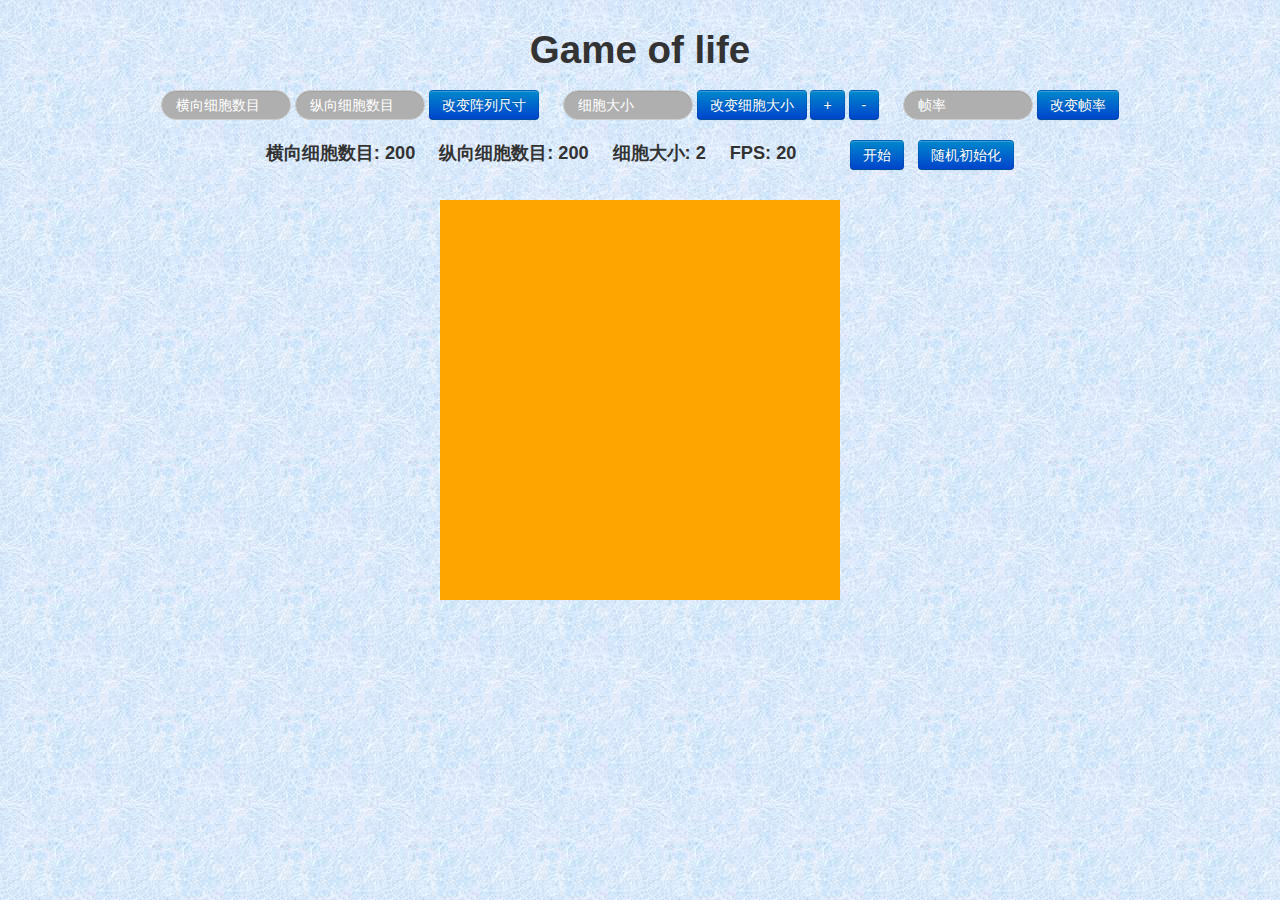
<file: GameOfLife/index.html>
﻿<!DOCTYPE html>

<html lang="en" xmlns="http://www.w3.org/1999/xhtml">
<head>
    <meta charset="utf-8" />
    <title>Game of Life</title>

    <link rel="stylesheet" type="text/css" href="bootstrap.min.css" />
    <link rel="stylesheet" type="text/css" href="bootstrap-responsive.min.css" />
    <link rel="stylesheet" type="text/css" href="myDefine.css" />
    <script type="text/javascript" src="Core.js"></script>
    <script type="text/javascript" src="Show.js"></script>
</head>
<body style="background-image:url(bg.jpg)" onload="init()">
    <h1 style="text-align: center; margin-top: 30px">Game of life</h1>
    <div style="text-align: center; margin:20px">
        <input type="text" id="length" class="search-query span2 inputText" placeholder="横向细胞数目" onblur ="inputLost('length');" onfocus ="inputFocus('length');"/>
        <input type="text" id="width" class="search-query span2 inputText" placeholder="纵向细胞数目" onblur ="inputLost('width');" onfocus ="inputFocus('width');"/>
        <input type="submit" id="modify_arraySize" value="改变阵列尺寸" class="btn btn-primary" style="margin-right:20px" onclick="modify_arraySize();" />
        <input type="text" id="size" class="search-query span2 inputText" placeholder="细胞大小" onblur ="inputLost('size');" onfocus ="inputFocus('size');"/>
        <input type="submit" id="modify_cellSize" value="改变细胞大小" class="btn btn-primary" style="margin-right:0px" onclick="modify_cellSize();" />
        <input type="submit" id="plus_cellSize" value="+" class="btn btn-primary" style="margin-right:0px" onclick="justify_cellSize(1);" />
        <input type="submit" id="minus_cellSize" value="-" class="btn btn-primary" style="margin-right:20px" onclick="justify_cellSize(-1);" />
        <input type="text" id="fps" class="search-query span2 inputText" placeholder="帧率" onblur ="inputLost('fps');" onfocus ="inputFocus('fps');"/>
        <input type="submit" id="modify_fps" value="改变帧率" class="btn btn-primary" onclick="modify_fps();" />
    </div>
    <div style="text-align: center">
        <span style="font-weight:bold; font-size: 1.3em; margin-right: 20px">横向细胞数目: <span id="showLen">200</span></span>
        <span style="font-weight:bold; font-size: 1.3em; margin-right: 20px">纵向细胞数目: <span id="showWid">200</span></span>
        <span style="font-weight:bold; font-size: 1.3em; margin-right: 20px">细胞大小: <span id="showSize">2</span></span>
        <span style="font-weight:bold; font-size: 1.3em; margin-right: 50px">FPS: <span id="showFPS">20</span></span>
        <input type="submit" id="start_pause" value="开始" class="btn btn-primary" style="margin-right:10px" onclick="start_pause();" />
        <input type="submit" id="random" value="随机初始化" class="btn btn-primary" onclick="random();" />
    </div>
    <div style="text-align: center; margin:30px">
    <canvas width="200" height="200" id="MyCanvas" style="width:400px; height:400px"></canvas>
    </div>
</body>
</html>
</file>
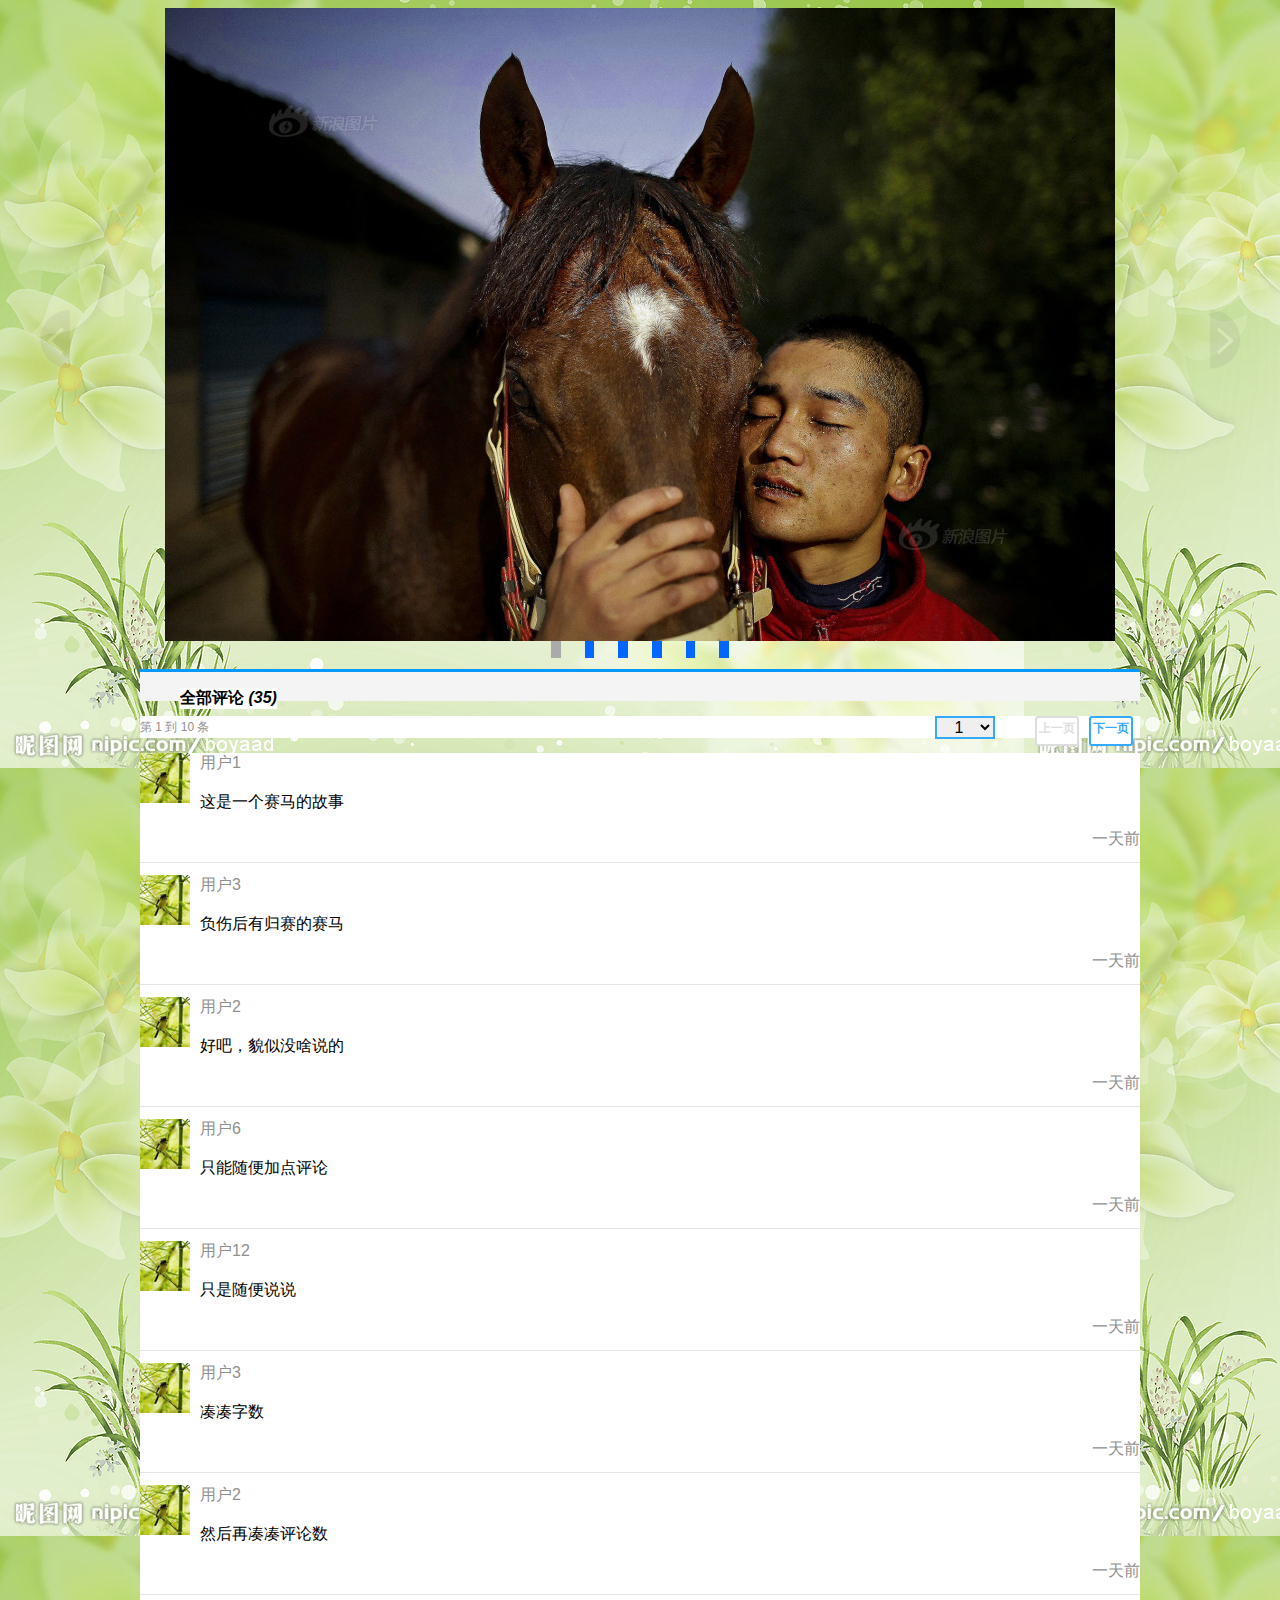
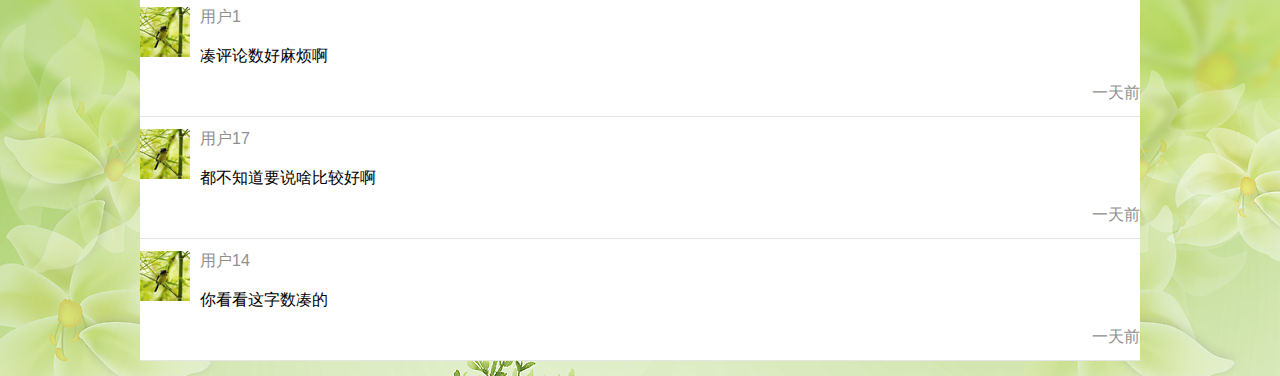
<file: hw4/index.html>
<!DOCTYPE html PUBLIC "-//W3C//DTD XHTML 1.0 Transitional//EN" "http://www.w3.org/TR/xhtml1/DTD/xhtml1-transitional.dtd">
<html xmlns="http://www.w3.org/1999/xhtml">
<head>
<meta http-equiv="Content-Type" content="text/html; charset=utf-8" />
<title>轮播图片</title>
<script type="text/javascript" src="http://code.jquery.com/jquery-2.1.1.js"></script>
<script type="text/javascript" src="page.js"></script>
<link rel="stylesheet" type="text/css" href="style.css">
</head>

<body background="img/background.jpg">
	<div align="center" style="position:relative; display:block">
    	<div id="nextImg" title="下一页" class="nextImgArea" onclick="clickToNext(window.i)">
        	<img src="img/rightArrow.png" style="position:absolute; top:50%; right:30px"/>
        </div>
        <div id="preImg" title="上一页" class="preImgArea" onclick="clickToPre(window.i)">
        	<img src="img/leftArrow.png" style="position:absolute; top:50%; left:30px"/>
        </div>
        <div id = "imgArea">
        	<div id="imgInfo" class="imgInfoArea">
            	骑师和他的队友
            </div>
            <div id="ShowImg">
    			<img id="showImg" src="img/img1.jpg" title="骑师和他的队友" />
            </div>
        </div>
        <div>
        	<span class="pictureChange" id="pictureID0" onclick="clickToImgN(0)">■</span>
            <span id="pictureID1" class="pictureChange" onclick="clickToImgN(1)">■</span>
            <span class="pictureChange" onclick="clickToImgN(2)" id="pictureID2">■</span>
            <span class="pictureChange" onclick="clickToImgN(3)" id="pictureID3">■</span>
            <span class="pictureChange" onclick="clickToImgN(4)" id="pictureID4">■</span>
            <span class="pictureChange" onclick="clickToImgN(5)" id="pictureID5">■</span>
        </div>
    </div>
    
    <div style="height:10px"></div>
    
    <div>
    
    <div align="center">
    <div class="tabTitle">
    	<div class="tabs">
        	<ul>
            	<li class="titleStyle">
                	全部评论
                    <em id="commentNum">(35)</em>
                </li>
            </ul>
    	</div>
    </div>
    </div>
    
    <div align="center">
    <div class="pager" id="pageBar" style="background-color:#fff;">
    	<div class="range">
        	第
            <span id="rangeStart">1</span>
            到
            <span id="rangeEnd">10</span>
            条
        </div>
        <ul class="turn">
        	<li title="上一页" class="ulPre" id="bnPre">
            	<a onclick="PreCommentPage()">上一页</a>
            </li>
            <li title="下一页" class="ulNext" id="bnNext">
            	<a onclick="NextCommentPage()">下一页</a>
            </li>
        </ul>
        <select id="goToPage" class="pages" onchange="GoToPage()">
        	<option value="1">1</option>
            <option value="2">2</option>
            <option value="3">3</option>
            <option value="4">4</option>
        </select>
    </div>
    </div>
    
    <div align="center">
    <div class="commentBox" id="CommentBox">
    	<div class="comment">
        	<div class="storey">
            	<div class="userPhoto">
            		<img src="img/logo.jpg">
                </div>
                <div class="userName" align="left">
                	用户1
                </div>
                <div class="content">
                	<div class="commentContent" align="left">
                    	<p>这是一个赛马的故事</p>
                    </div>
                    <div class="otherInfo" align="right">
                    	一天前
                    </div>
                </div>
            </div>
        </div>
        
        <div class="comment">
        	<div class="storey">
            	<div class="userPhoto">
                	<img src="img/logo.jpg">
                </div>
                <div class="userName" align="left">
                	用户3
                </div>
                <div class="content">
                	<div class="commentContent" align="left">
                    	<p>负伤后有归赛的赛马</p>
                    </div>
                    <div class="otherInfo" align="right">
                    	一天前
                    </div>
                </div>
            </div>
        </div>
        
        <div class="comment">
        	<div class="storey">
            	<div class="userPhoto">
                	<img src="img/logo.jpg">
                </div>
                <div class="userName" align="left">
                	用户2
                </div>
                <div class="content">
                	<div class="commentContent" align="left">
                    	<p>好吧，貌似没啥说的</p>
                    </div>
                    <div class="otherInfo" align="right">
                    	一天前
                    </div>
                </div>
            </div>
        </div>
        
        <div class="comment">
        	<div class="storey">
            	<div class="userPhoto">
                	<img src="img/logo.jpg">
                </div>
                <div class="userName" align="left">
                	用户6
                </div>
                <div class="content">
                	<div class="commentContent" align="left">
                    	<p>只能随便加点评论</p>
                    </div>
                    <div class="otherInfo" align="right">
                    	一天前
                    </div>
                </div>
            </div>
        </div>
        
        <div class="comment">
        	<div class="storey">
            	<div class="userPhoto">
                	<img src="img/logo.jpg">
                </div>
                <div class="userName" align="left">
                	用户12
                </div>
                <div class="content">
                	<div class="commentContent" align="left">
                    	<p>只是随便说说</p>
                    </div>
                    <div class="otherInfo" align="right">
                    	一天前
                    </div>
                </div>
            </div>
        </div>
        
        <div class="comment">
        	<div class="storey">
            	<div class="userPhoto">
                	<img src="img/logo.jpg">
                </div>
                <div class="userName" align="left">
                	用户3
                </div>
                <div class="content">
                	<div class="commentContent" align="left">
                    	<p>凑凑字数</p>
                    </div>
                    <div class="otherInfo" align="right">
                    	一天前
                    </div>
                </div>
            </div>
        </div>
        
        <div class="comment">
        	<div class="storey">
            	<div class="userPhoto">
                	<img src="img/logo.jpg">
                </div>
                <div class="userName" align="left">
                	用户2
                </div>
                <div class="content">
                	<div class="commentContent" align="left">
                    	<p>然后再凑凑评论数</p>
                    </div>
                    <div class="otherInfo" align="right">
                    	一天前
                    </div>
                </div>
            </div>
        </div>
        
        <div class="comment">
        	<div class="storey">
            	<div class="userPhoto">
                	<img src="img/logo.jpg">
                </div>
                <div class="userName" align="left">
                	用户1
                </div>
                <div class="content">
                	<div class="commentContent" align="left">
                    	<p>凑评论数好麻烦啊</p>
                    </div>
                    <div class="otherInfo" align="right">
                    	一天前
                    </div>
                </div>
            </div>
        </div>
        
        <div class="comment">
        	<div class="storey">
            	<div class="userPhoto">
                	<img src="img/logo.jpg">
                </div>
                <div class="userName" align="left">
                	用户17
                </div>
                <div class="content">
                	<div class="commentContent" align="left">
                    	<p>都不知道要说啥比较好啊</p>
                    </div>
                    <div class="otherInfo" align="right">
                    	一天前
                    </div>
                </div>
            </div>
        </div>
        
        <div class="comment">
        	<div class="storey">
            	<div class="userPhoto">
                	<img src="img/logo.jpg">
                </div>
                <div class="userName" align="left">
                	用户14
                </div>
                <div class="content">
                	<div class="commentContent" align="left">
                    	<p>你看看这字数凑的</p>
                    </div>
                    <div class="otherInfo" align="right">
                    	一天前
                    </div>
                </div>
            </div>
        </div>
    </div>
    </div>
    
    </div>
</body>
</html>
</file>
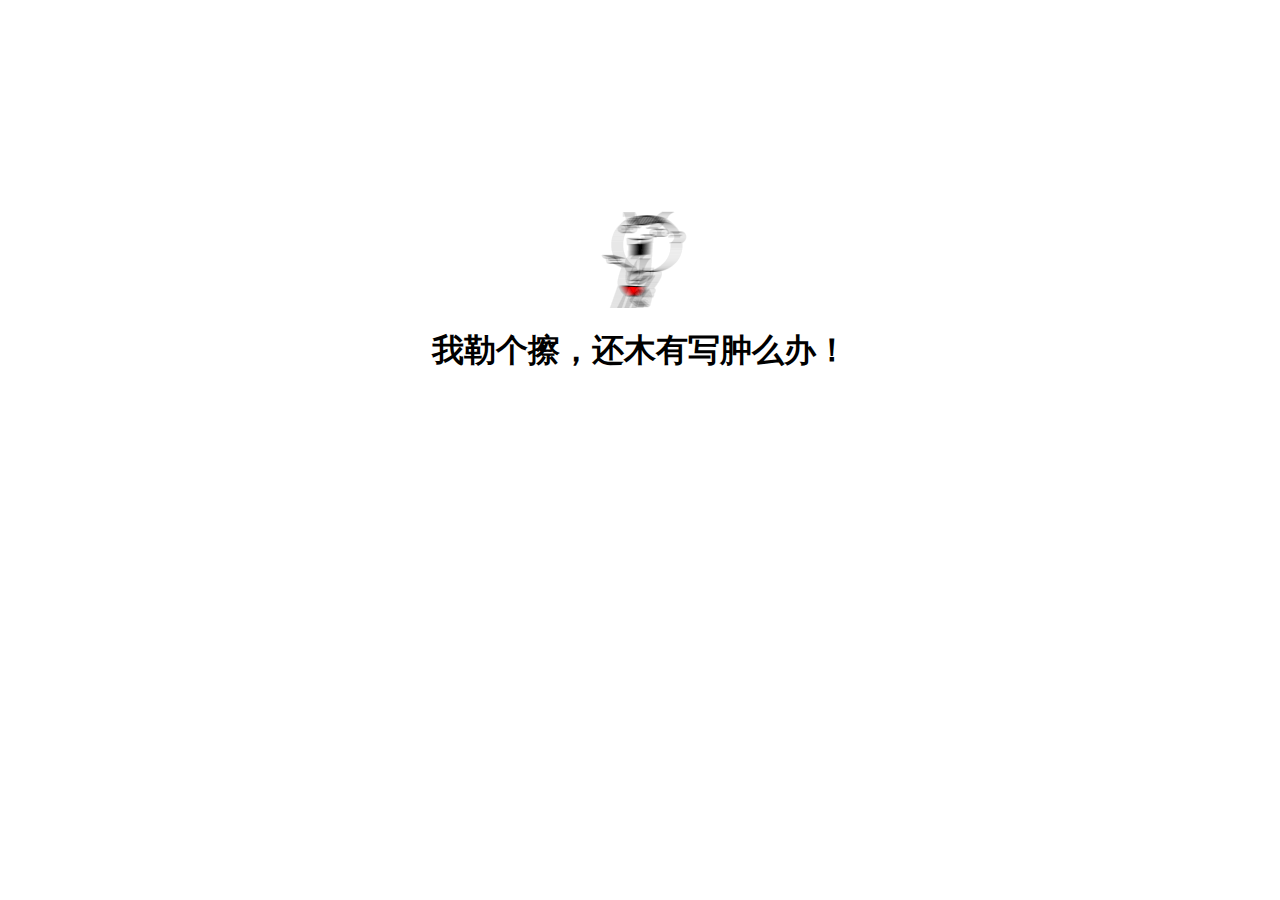
<file: ErrorAssignment.html>
<!DOCTYPE html PUBLIC "-//W3C//DTD XHTML 1.0 Transitional//EN" "http://www.w3.org/TR/xhtml1/DTD/xhtml1-transitional.dtd">
<html xmlns="http://www.w3.org/1999/xhtml">
<head>
<meta http-equiv="Content-Type" content="text/html; charset=utf-8" />
<title>本次作业还没留</title>
</head>

<body>
	<div style="height:200px"></div>
	<div align="center">
		<img src="img/face6.gif" />
    </div>
    <h1 align="center">我勒个擦，还木有写肿么办！</h1>
</body>
</html>
</file>
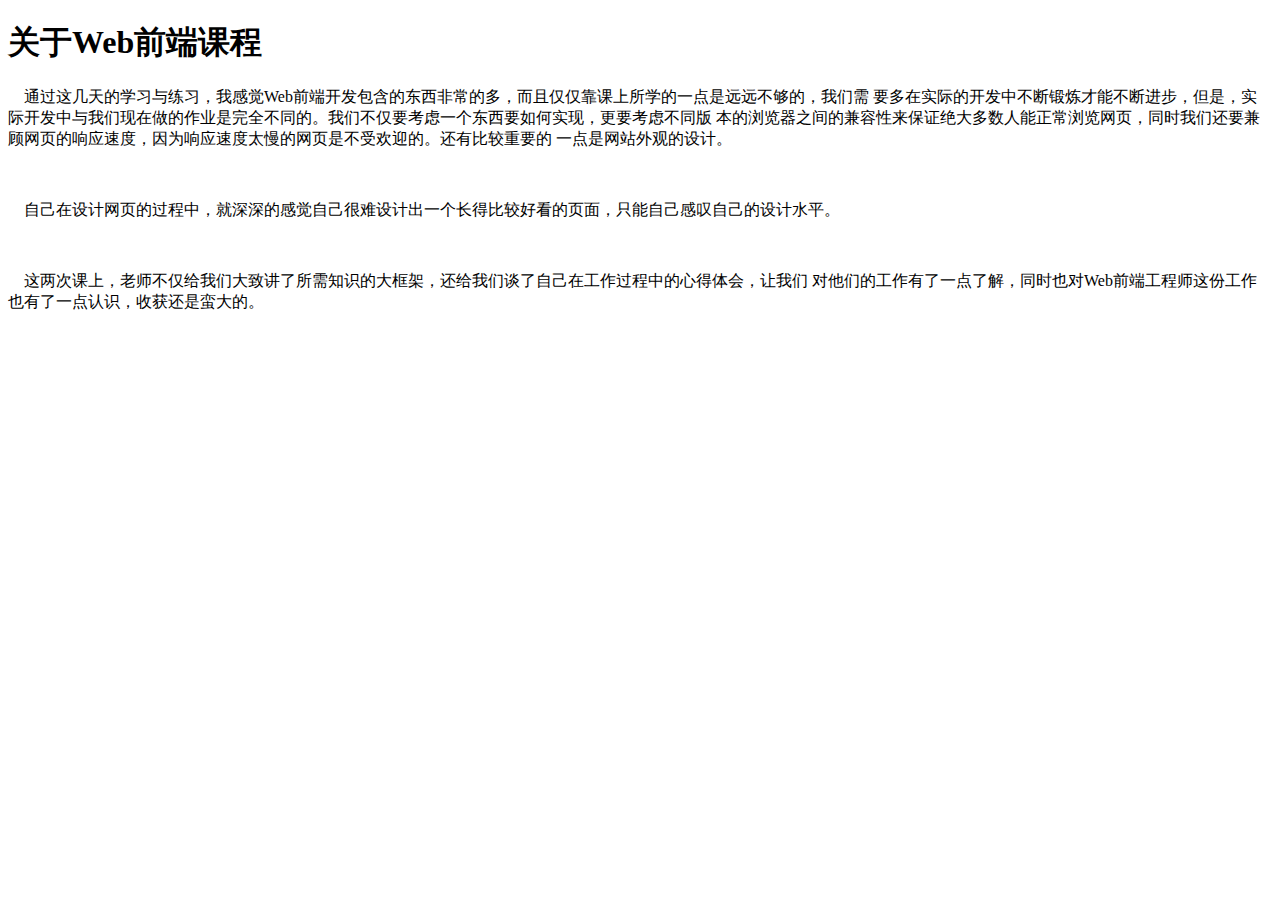
<file: RiZhi1.html>
<!DOCTYPE html PUBLIC "-//W3C//DTD XHTML 1.0 Transitional//EN" "http://www.w3.org/TR/xhtml1/DTD/xhtml1-transitional.dtd">
<html xmlns="http://www.w3.org/1999/xhtml">
<head>
<meta http-equiv="Content-Type" content="text/html; charset=utf-8" />
<title>关于web前端</title>
</head>

<body>
	<h1>关于Web前端课程</h1>
    <p>
    &nbsp;&nbsp;&nbsp;&nbsp;通过这几天的学习与练习，我感觉Web前端开发包含的东西非常的多，而且仅仅靠课上所学的一点是远远不够的，我们需
    要多在实际的开发中不断锻炼才能不断进步，但是，实际开发中与我们现在做的作业是完全不同的。我们不仅要考虑一个东西要如何实现，更要考虑不同版
    本的浏览器之间的兼容性来保证绝大多数人能正常浏览网页，同时我们还要兼顾网页的响应速度，因为响应速度太慢的网页是不受欢迎的。还有比较重要的
    一点是网站外观的设计。
    </p>
    <br>
    <p>
    &nbsp;&nbsp;&nbsp;&nbsp;自己在设计网页的过程中，就深深的感觉自己很难设计出一个长得比较好看的页面，只能自己感叹自己的设计水平。
    </p>
    <br>
    <p>
    &nbsp;&nbsp;&nbsp;&nbsp;这两次课上，老师不仅给我们大致讲了所需知识的大框架，还给我们谈了自己在工作过程中的心得体会，让我们
    对他们的工作有了一点了解，同时也对Web前端工程师这份工作也有了一点认识，收获还是蛮大的。
    </p>
</body>
</html>
</file>
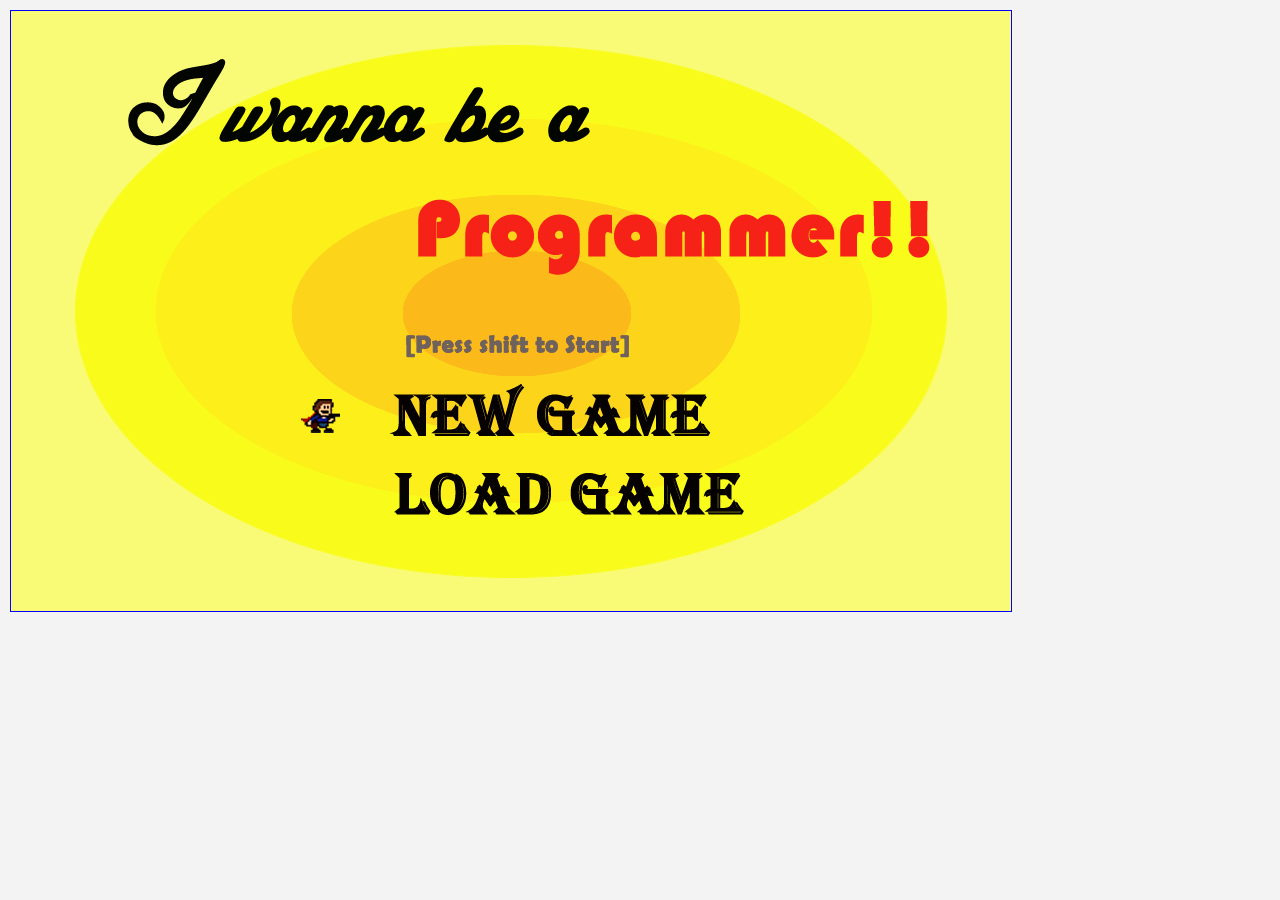
<file: I_wanna/I_wanna.html>
﻿<!doctype html>
<html>
<head>
<meta http-equiv="Content-Type" content="text/html; charset=UTF-8" />
<meta http-equiv="Pragma" content="no-cache" />
<meta http-equiv="Expires" content="-1" />
<meta http-equiv="Cache-Control" content="no-cache" />


<title>I wanna be a programmer!</title>

<script type="text/javascript" src="./Base.js"></script>
<script type="text/javascript" src="./Animation.js"></script>
<script type="text/javascript" src="./Sprite.js"></script>
<script type="text/javascript" src="./Game.js"></script>

<script type="text/javascript" src="./player.js"></script>
<script type="text/javascript" src="./platform.js"></script>
<script type="text/javascript" src="./spike.js"></script>
<script type="text/javascript" src="./JudgeDeath.js"></script>
<script type="text/javascript" src="./death.js"></script>
<script type="text/javascript" src="./MapInfo.js"></script>


<style type="text/css">
body {
	border:none 0px;
	margin:0px;
	padding:10px;
	font-size : 16px;
	background-color : #f3f3f3;
}

canvas {
	border : 1px solid blue; 
}
</style>


<script type="text/javascript">
// 页面初始化函数
function init(){
	
	
	//加载图片,并存入全局变量 ImgCache, 
	// 加载完成后,调用startDemo
	ImgCache=loadImage( [ 
			{ 	id : "player",
				url : "./res/player.png"
			},
			/*{ 	id : "enemy",
				url : "./res/enemy.png"
			},*/
			{ 	id : "bg",
				url : "./res/bg.png"
			},
            {
                id: "platform",
                url: "./res/platform.png"
            },
            {
                id: "spikeUp",
                url: "./res/SpikeUp.png"
            },
            {
                id: "spikeDown",
                url: "./res/SpikeDown.png"
            },
            {
                id: "spikeLeft",
                url: "./res/SpikeLeft.png"
            },
            {
                id: "spikeRight",
                url: "./res/SpikeRight.png"
            },
            {
                id: "blood",
                url: "./res/blood.png"
            },
            {
                id: "head",
                url: "./res/head.png"
            },
            {
                id: "handL",
                url: "./res/handL.png"
            },
            {
                id: "handR",
                url: "./res/handR.png"
            },
            {
                id: "footL",
                url: "./res/footL.png"
            },
            {
                id: "footR",
                url: "./res/footR.png"
            },
            {
                id: "blood_mask",
                url: "./res/blood_mask.png"
            },
            {
                id: "bg_white",
                url: "./res/bg_white.png"
            },
            {
                id: "GAMEOVER",
                url: "./res/GAMEOVER.png"
            },
            {
                id: "Save",
                url: "./res/Save.png"
            },
            {
                id: "cherry",
                url: "./res/Cherry.png"
            },
            {
                id: "warp",
                url: "./res/Warp.png"
            },
            {
                id: "opening1",
                url: "./res/opening1.png"
            },
            {
                id: "opening2",
                url: "./res/opening2.png"
            },
            {
                id: "win",
                url: "./res/win.png"
            },
            {
                id: "cloud",
                url: "./res/cloud.png"
            },
            {
                id: "tree",
                url: "./res/tree.png"
            },
            {
                id: "button",
                url: "./res/button.png"
            }
		], 
		startDemo );

}


//定义游戏所用 按键的keyCode的常量
var Key={
	Left: 37,	
	Up: 38,
	Right: 39,
	Down: 40,
    Shift: 16,
    R: 82
}



//声明全局game对象
var game;

// Demo的启动函数
function startDemo(){

	//创建game对象
	game=new Game({
		FPS : 50,
		width : 1000,
		height : 600,
		sprites: [],
		mapIndex: 0,
        mapNum: 4,
		deaths: [],
		playerDied: false
	});

	game.gameStart();

}


	
</script>

</head> 
<body onload="init()"> 
<audio id="death" src="./res/death.wav"></audio>
<audio id="bgsound1" src="./res/bgsound1.mp3" loop = "loop"></audio>
<audio id="bgsound2" src="./res/bgsound2.mp3" loop = "loop"></audio>
<audio id="bgsound4" src="./res/bgsound4.mp3" loop = "loop"></audio>
<audio id="change" src="./res/change.wav"></audio>
<audio id="cherry" src="./res/cherry.wav"></audio>
<audio id="jump" src="./res/jump.wav"></audio>
<audio id="dbjump" src="./res/dbjump.wav"></audio>
<audio id="spike" src="./res/spike.wav"></audio>


</body>
</html>
</file>
<file: GameOfLife/myDefine.css>
﻿input.inputText {
    background-color : rgb(175,175,175);
    color : black;
    width : 100px;
}

input.inputText::-webkit-input-placeholder {
    color : white;
}
</file>
<file: hw4/style.css>
@charset "utf-8";
/* CSS Document */

div.tabTitle
{
	background:#f4f4f4;
	height:29px;
	border:none;
	border-top:3px solid #e5e5e5;
	position:relative;
	margin:0;
	margin-bottom:15px;
	border-color:#09f;
	width:1000px;
}

div.tabs
{
	position:absolute;
	overflow:hidden;
}

li.titleStyle
{
	cursor:default;
	font-weight:bold;
	background:#fff;
	border-bottom:none;
	float:left;
	overflow:hidden;
	border-top:none;
	font-family:"Microsoft YaHei","微软雅黑",helvetica,arial,verdana,tahoma,sans-serif;
}

div.pager
{
	margin:15px 0;
	clear:both;
	height:22px;
	font-family:"Microsoft YaHei","微软雅黑",helvetica,arial,verdana,tahoma,sans-serif;
	word-break:break-all;
	word-wrap:break-word;
	display:block;
	width:1000px;
}

div.range
{
	float:left;
	font-size:12px;
	color:#909090;
	margin-right:10px;
	line-height:22px;
	font-family:"Microsoft YaHei","微软雅黑",helvetica,arial,verdana,tahoma,sans-serif;
	display:inline;
}

ul.turn
{
	width:105px;
	float:right;
	font-family:"Microsoft YaHei","微软雅黑",helvetica,arial,verdana,tahoma,sans-serif;
	list-style:none;
	margin-bottom:0px;
	margin-top:0px;
}

li.ulPre
{
	float:left;
	height:22px;
	font-family:"Microsoft YaHei","微软雅黑",helvetica,arial,verdana,tahoma,sans-serif;
	word-break:break-all;
	word-wrap:break-word;
	display:inline;
	font-size:12px;
	border:2px solid #3aF;
	cursor:pointer;
	color:#3aF;
	background-color:#fff;
	border-radius:3px;
	font-weight:bold;
	padding:2px;
}

li.ulPreHover
{
	float:left;
	height:22px;
	font-family:"Microsoft YaHei","微软雅黑",helvetica,arial,verdana,tahoma,sans-serif;
	word-break:break-all;
	word-wrap:break-word;
	display:inline;
	font-size:12px;
	border:2px solid #3af;
	cursor:pointer;
	color:#fff;
	background-color:#3aF;
	border-radius:3px;
	font-weight:bold;
	padding:2px;
}

li.ulPreUnable
{
	float:left;
	height:22px;
	font-family:"Microsoft YaHei","微软雅黑",helvetica,arial,verdana,tahoma,sans-serif;
	word-break:break-all;
	word-wrap:break-word;
	display:inline;
	font-size:12px;
	border:2px solid #ddd;
	cursor:text;
	color:#ddd;
	background-color:#fff;
	border-radius:3px;
	font-weight:bold;
	padding:2px;
}

li.ulNext
{
	float:left;
	height:22px;
	font-family:"Microsoft YaHei","微软雅黑",helvetica,arial,verdana,tahoma,sans-serif;
	margin-left:10px;
	word-break:break-all;
	word-wrap:break-word;
	display:inline;
	font-size:12px;
	border:2px solid #3aF;
	cursor:pointer;
	color:#3aF;
	background-color:#fff;
	border-radius:3px;
	font-weight:bold;
	padding:2px;
}

li.ulNextHover
{
	float:left;
	height:22px;
	font-family:"Microsoft YaHei","微软雅黑",helvetica,arial,verdana,tahoma,sans-serif;
	margin-left:10px;
	word-break:break-all;
	word-wrap:break-word;
	display:inline;
	font-size:12px;
	border:2px solid #3af;
	cursor:pointer;
	color:#fff;
	background-color:#3aF;
	border-radius:3px;
	font-weight:bold;
	padding:2px;
}

li.ulNextUnable
{
	float:left;
	height:22px;
	font-family:"Microsoft YaHei","微软雅黑",helvetica,arial,verdana,tahoma,sans-serif;
	margin-left:10px;
	word-break:break-all;
	word-wrap:break-word;
	display:inline;
	font-size:12px;
	border:2px solid #ddd;
	cursor:text;
	color:#ddd;
	background-color:#fff;
	border-radius:3px;
	font-weight:bold;
	padding:2px;
}

div.commentBox
{
	border:none;
	background:#fff;
	height:100%;
	margin-bottom:15px;
	font-family:"Microsoft YaHei","微软雅黑",helvetica,arial,verdana,tahoma,sans-serif;
	display:block;
	padding:0;
	border:0;
	width:1000px;
}

div.comment
{
	padding-bottom:10px;
	margin-bottom:12px;
	border-bottom:1px solid #e5e5e5;
	font-family:"Microsoft YaHei","微软雅黑",helvetica,arial,verdana,tahoma,sans-serif;
	display:block;
}

div.storey
{
	position:relative;
	padding-bottom:2px;
	font-family:"Microsoft YaHei","微软雅黑",helvetica,arial,verdana,tahoma,sans-serif;
	display:block;
}

div.userPhoto
{
	float:left;
	margin-right:10px;
	width:50px;
	display:block;
}

div.userName
{
	color:#909090;
	height:18px;
	position:relative;
	font-family:"Microsoft YaHei","微软雅黑",helvetica,arial,verdana,tahoma,sans-serif;
}

div.content
{
	padding-top:5px;
	overflow:hidden;
	zoom:1;
	font-family:"Microsoft YaHei","微软雅黑",helvetica,arial,verdana,tahoma,sans-serif;
}

div.commentContent
{
	margin-bottom:10px;
	font-family:"Microsoft YaHei","微软雅黑",helvetica,arial,verdana,tahoma,sans-serif;
}

div.otherInfo
{
	float:right;
	width:280px;
	font-family:"Microsoft YaHei","微软雅黑",helvetica,arial,verdana,tahoma,sans-serif;
	color:#909090;
}

select.pages
{
	float:right;
	border:2px solid #3af;
	width:60px;
	font-size:16px;
	text-align:center;
}

div.nextImgArea
{
	height:600px; 
	width:300px; 
	position:absolute; 
	right:0px; 
	cursor:pointer
}

div.preImgArea
{
	height:600px; 
	width:300px; 
	position:absolute; 
	left:0px; 
	cursor:pointer
}

div.imgInfoArea
{
	font-size:24px;
	font-family:"Microsoft YaHei","微软雅黑",helvetica,arial,verdana,tahoma,sans-serif;
	color:#03F;
	font-weight:bold;
	display:none;
}

span.pictureChange
{
	height:10px;
	width:10px;
	background-color:#06F;
	margin-left:10px;
	margin-right:10px;
	display:inline;
	color:#06F;
	cursor:pointer;
}

span.pictureChangeSelected
{
	height:10px;
	width:10px;
	background-color:#aaa;
	margin-left:10px;
	margin-right:10px;
	display:inline;
	color:#aaa;
	cursor:pointer;
}
</file>
